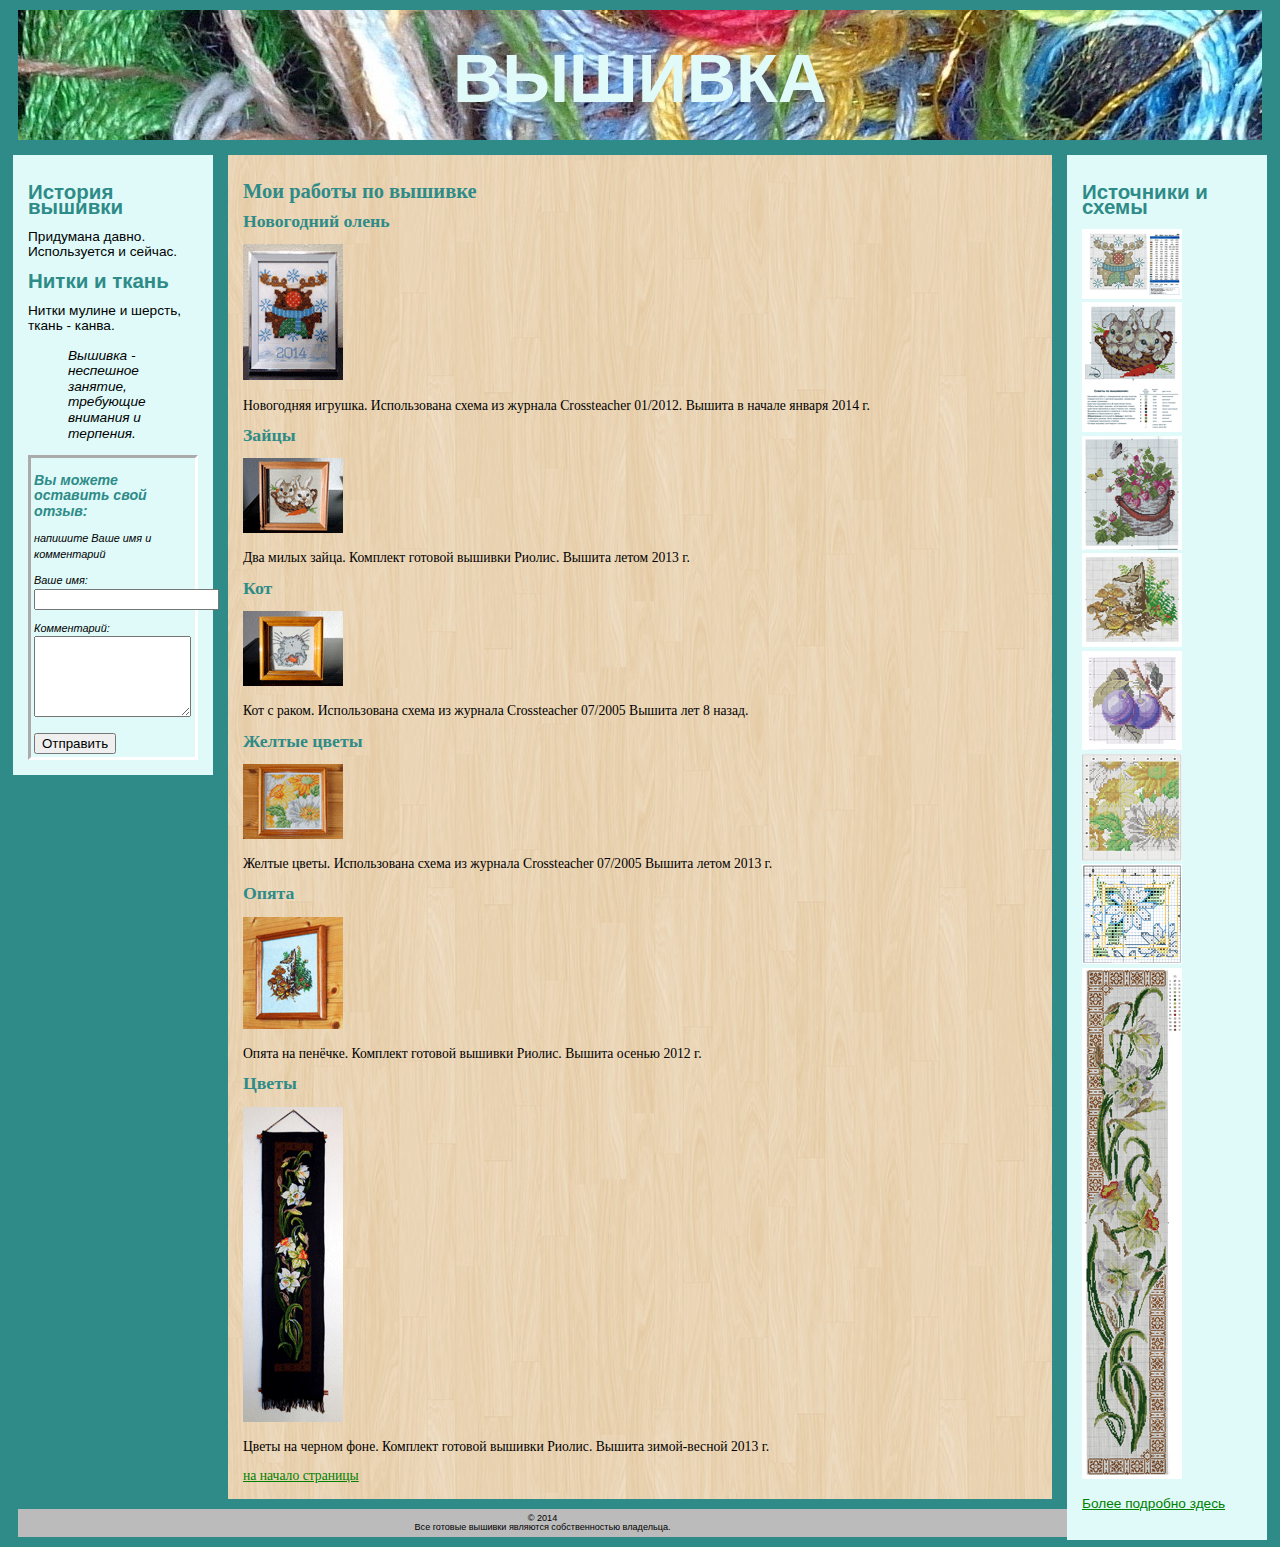
<file: index.html>
<!DOCTYPE html PUBLIC "-//W3C//DTD XHTML 1.0 Strict//EN" 
"http://www.w3.org/TR/xhtml1/DTD/xhtml1-strict.dtd">
<html xmlns="http://www.w3.org/1999/xhtml" lang="ru" xml:lang="ru">
  <head>
	  <meta http-equiv="Content-Type" content="text/html;charset=utf-8"/>
	  <title>  Вышивка крестом  </title>
	  <link type="text/css" href="вышивка.css" rel="stylesheet" />
  </head>
  
  <body>
    <div id="heads">
	   <h1> ВЫШИВКА  </h1>
	</div> 
	
	
    <div id="left">
         <h1> История вышивки </h1>
	       <p> Придумана давно. Используется и сейчас. </p>
         <h1> Нитки и ткань </h1>
           <p> Нитки мулине и шерcть, ткань - канва. </p>	 
		   <p> 
		   <blockquote>    Вышивка - неспешное занятие, требующие внимания и терпения. 
		   </blockquote>
		   </p>
		   
		   <div id="comment"> <h2> Вы можете оставить свой отзыв: </h2> 
		  напишите Ваше имя и комментарий 
		   <form action="http://    /   .php" method="POST">
		   <p> Ваше имя:  <input type="text" name="name" /> </p>
		   <p> Комментарий: 
		   <textarea name="comments" rows="5" cols="17"> </textarea> </p>
		   <input type="submit" value="Отправить" /> 
		     </form>
			 </div>
     </div> 	
	 
	  <div id="right">
       <h1> Источники и схемы </h1>
	     <img src="img/deer_s1.gif" alt="Олень" /> <br />
		 <img src="img/676_s1.gif" alt="Зайцы" />
		 <img src="img/873_s1.gif" alt="Земляника" />
		 <img src="img/875_s1.gif" alt="Опята" />
		 <img src="img/plum_s1.gif" alt="Слива" />
		 <img src="img/flowers_s1.gif" alt="Желтые цветы" />
		 <img src="img/pincushion_s1.gif" alt="Подушечка для игол" />
		 
		  <img src="img/842_s1.gif" alt="Цветы" />
			 
		   <a target= "_blank"  href="pages/sxem.html" title="Схемы и журналы"> 
	   <p> Более подробно здесь </p> </a>
      </div>
	 
    <div id="vishito">
     <h1>  Мои работы по вышивке  </h1>
       <h2> Новогодний олень </h2>
	       <a href="pages/olen.html">
              <img src="img/deer_r1.gif" alt="готовая вышивка" />
	       </a>
           <p> Новогодняя игрушка. Использована схема из журнала Crossteacher 01/2012. 
                 Вышита в начале января 2014 г. </p> 
				 
      <h2> Зайцы </h2>
	        <a href="pages/zay.html">
                <img src="img/676_r1.gif" alt="готовая вышивка"/>
		    </a>
            <p> Два милых зайца. Комплект готовой вышивки Риолис.
               Вышита летом 2013 г. </p> 
			   
	   <h2> Кот </h2>
	        <a href="pages/cot.html">
                <img src="img/cancer_r1.gif" alt="готовая вышивка"/>
		    </a>
            <p> Кот с раком. Использована схема из журнала Crossteacher 07/2005
               Вышита лет 8 назад. </p> 
			   	   
	   <h2> Желтые цветы </h2>
	        <a href="pages/gelcvet.html">
                <img src="img/flowers_r1.gif" alt="готовая вышивка"/>
		    </a>
            <p> Желтые цветы. Использована схема из журнала Crossteacher 07/2005
               Вышита летом 2013 г. </p> 
			   
		<h2> Опята </h2>
	        <a href="pages/opyta.html">
                <img src="img/875_r1.gif" alt="готовая вышивка"/>
		    </a>
            <p> Опята на пенёчке. Комплект готовой вышивки Риолис.
               Вышита осенью 2012 г. </p> 		   
			   	
	   	 <h2> Цветы </h2>
	        <a href="pages/cvet.html">
                <img src="img/842_r1.gif" alt="готовая вышивка"/>
		    </a>
            <p> Цветы на черном фоне. Комплект готовой вышивки Риолис.
               Вышита зимой-весной 2013 г. </p> 	   
			   
	   <a href="#heads"> на начало страницы </a>
	   </div>
	   
	   <div id="niz">
	      &copy; 2014 <br />
	      Все готовые вышивки являются собственностью владельца.
	   </div>

  </body>
</html>
</file>
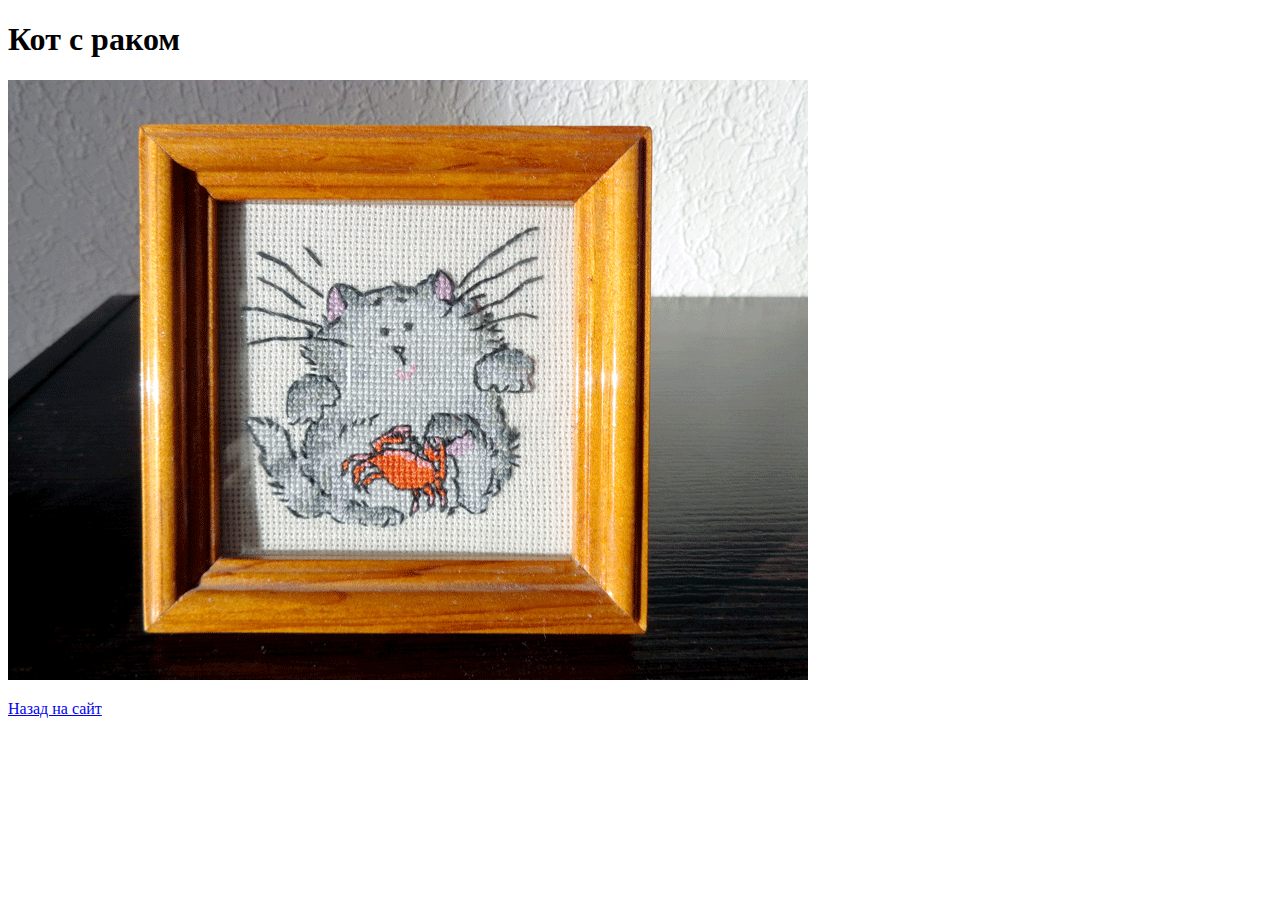
<file: pages/cot.html>
<!DOCTYPE html PUBLIC "-//W3C//DTD XHTML 1.0 Strict//EN" 
"http://www.w3.org/TR/xhtml1/DTD/xhtml1-strict.dtd">
<html xmlns="http://www.w3.org/1999/xhtml" lang="ru" xml:lang="ru">
  <head>
      <title>  Кот  </title>
	  <meta http-equiv="Content-Type" content="text/html;charset=utf-8"/>
  </head>
  
  <body>
         <h1> Кот с раком  </h1>
	       <p>  
           <img src="../img/cancer_r2.gif" alt="готовая вышивка" />
           </p>  
		  
		    <a href="../index.html"> Назад на сайт
        </a>
   </body>

</html>
</file>
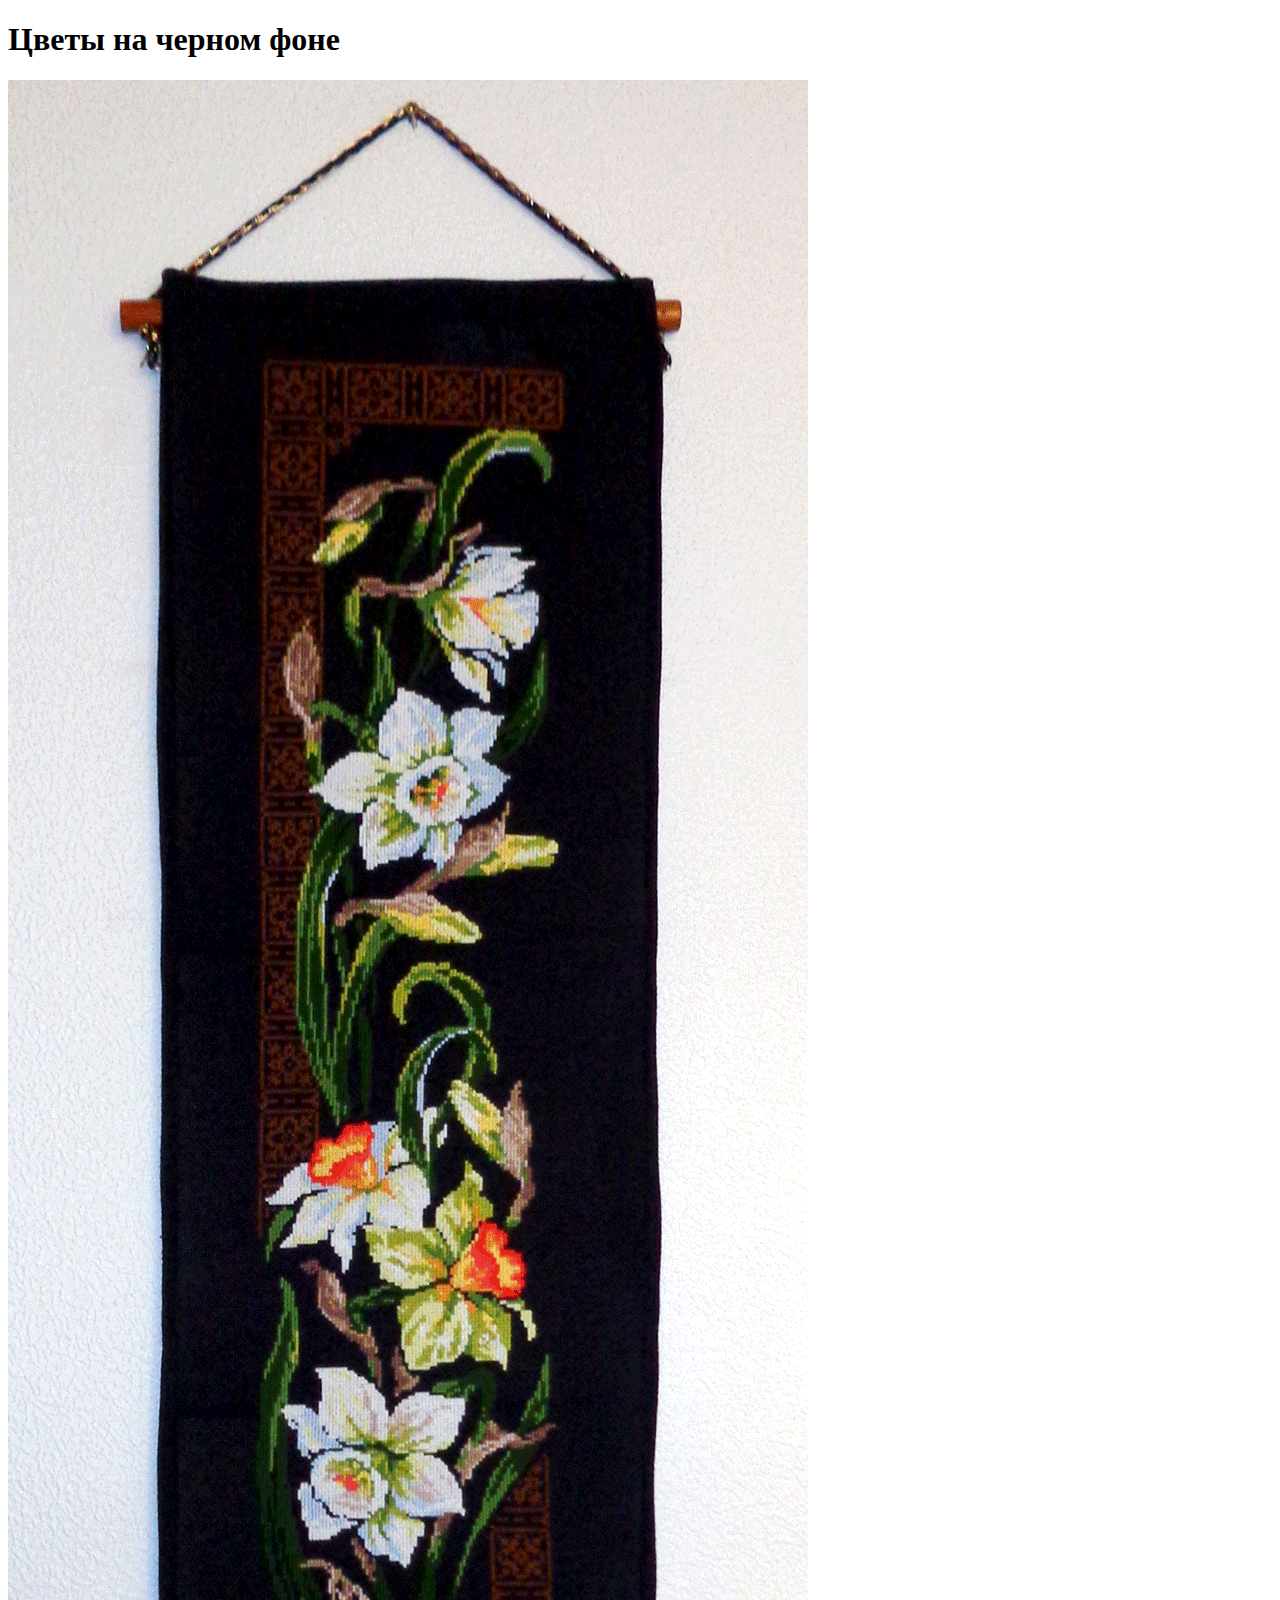
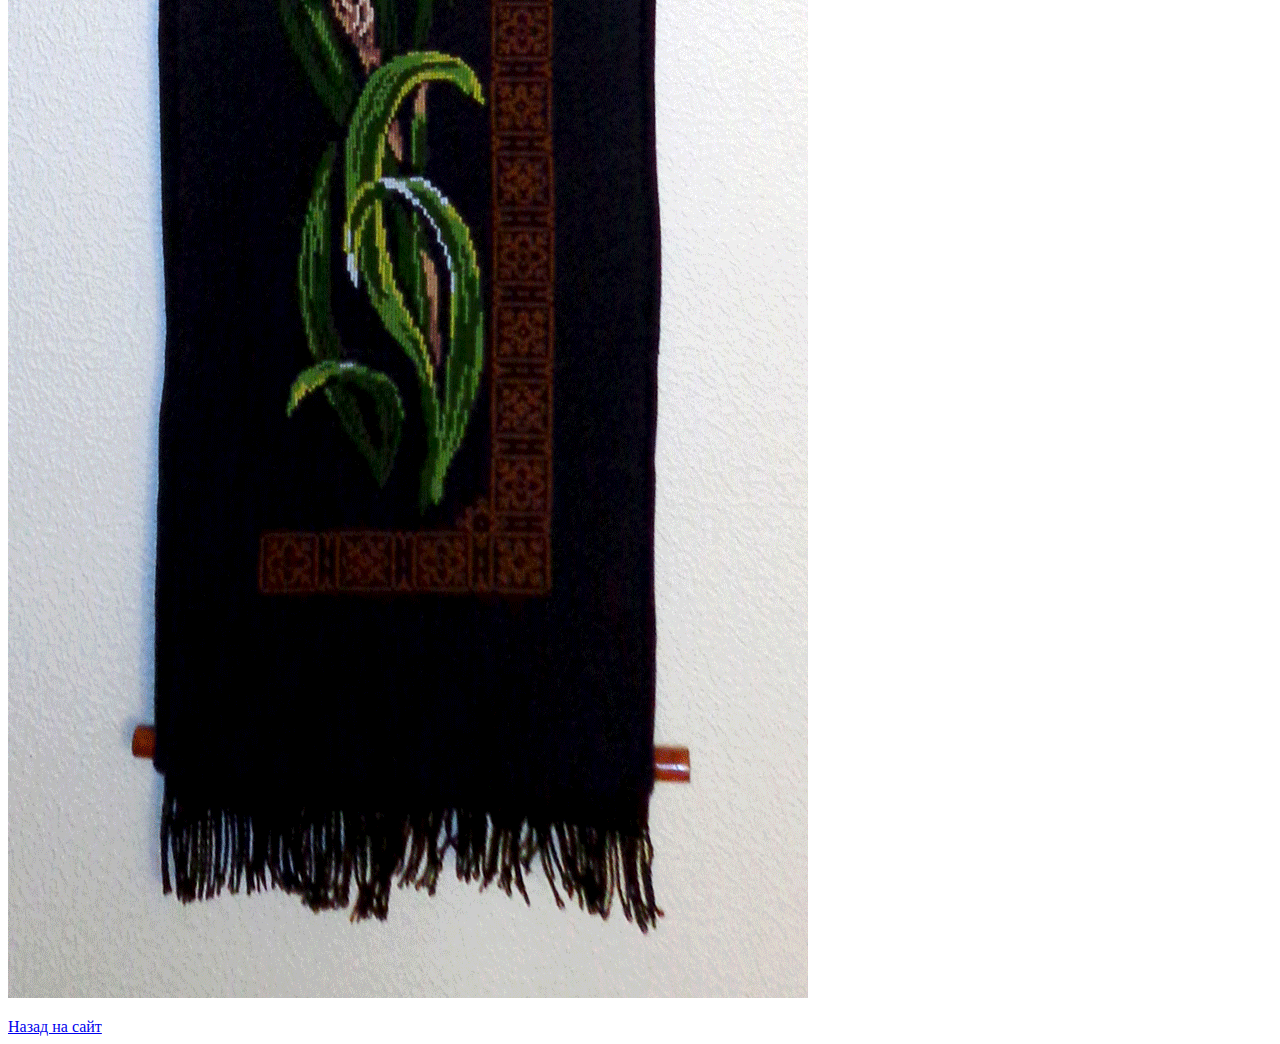
<file: pages/cvet.html>
<!DOCTYPE html PUBLIC "-//W3C//DTD XHTML 1.0 Strict//EN" 
"http://www.w3.org/TR/xhtml1/DTD/xhtml1-strict.dtd">
<html xmlns="http://www.w3.org/1999/xhtml" lang="ru" xml:lang="ru">
  <head>
      <title>  Цветы  </title>
	  <meta http-equiv="Content-Type" content="text/html;charset=utf-8"/>
  </head>
  
  <body>
         <h1> Цветы на черном фоне  </h1>
	       <p>  
           <img src="../img/842_r2.gif" alt="готовая вышивка" />
           </p>  
		  
		    <a href="../index.html"> Назад на сайт
        </a>
   </body>

</html>
</file>
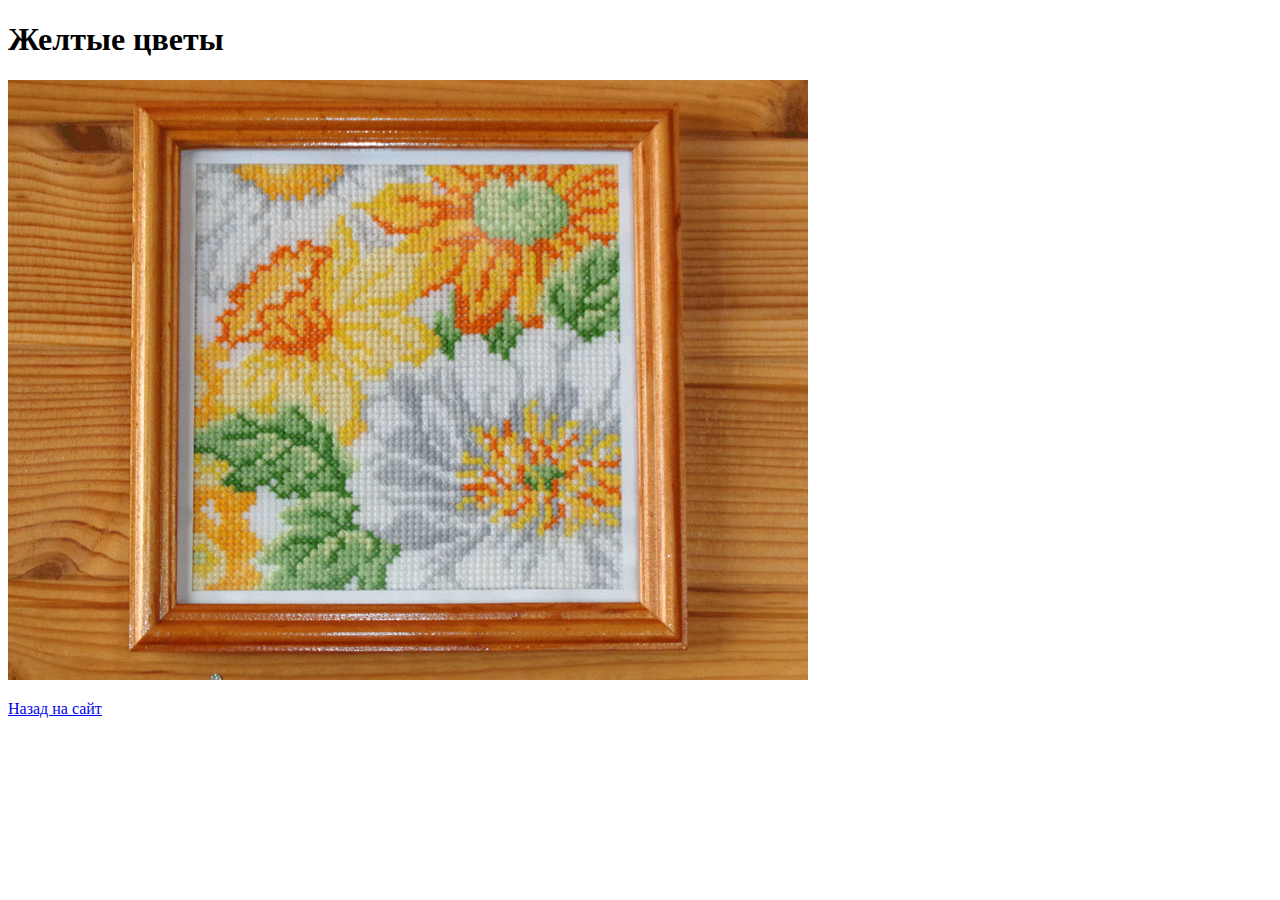
<file: pages/gelcvet.html>
<!DOCTYPE html PUBLIC "-//W3C//DTD XHTML 1.0 Strict//EN" 
"http://www.w3.org/TR/xhtml1/DTD/xhtml1-strict.dtd">
<html xmlns="http://www.w3.org/1999/xhtml" lang="ru" xml:lang="ru">
  <head>
      <title>  Цветы  </title>
	  <meta http-equiv="Content-Type" content="text/html;charset=utf-8"/>
  </head>
  
  <body>
         <h1> Желтые цветы  </h1>
	       <p>  
           <img src="../img/flowers_r2.gif" alt="готовая вышивка" />
           </p>  
		  
		    <a href="../index.html"> Назад на сайт
        </a>
   </body>

</html>
</file>
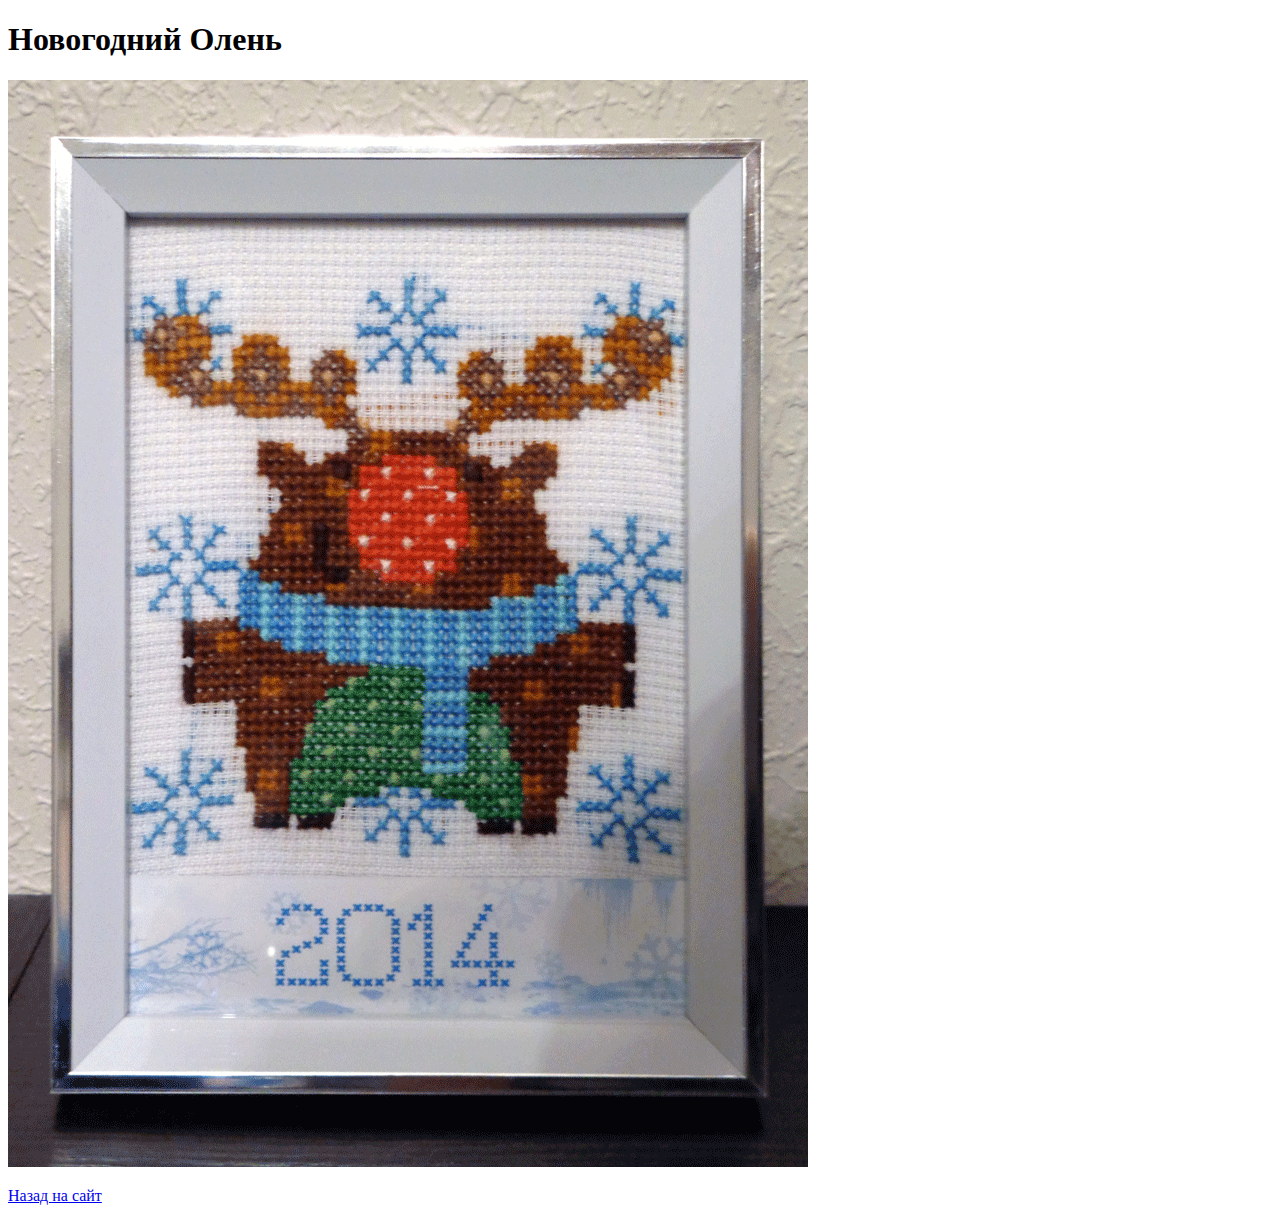
<file: pages/olen.html>
<!DOCTYPE html PUBLIC "-//W3C//DTD XHTML 1.0 Strict//EN" 
"http://www.w3.org/TR/xhtml1/DTD/xhtml1-strict.dtd">
<html xmlns="http://www.w3.org/1999/xhtml" lang="ru" xml:lang="ru">
  <head>
      <title>  Олень  </title>
	  <meta http-equiv="Content-Type" content="text/html;charset=utf-8"/>
  </head>
  
  <body>
         <h1> Новогодний Олень  </h1>
	       <p>  
           <img src="../img/deer_r2.gif" alt="готовая вышивка" />
           </p>  
		  
		    <a href="../index.html"> Назад на сайт
        </a>
   </body>

</html>
</file>
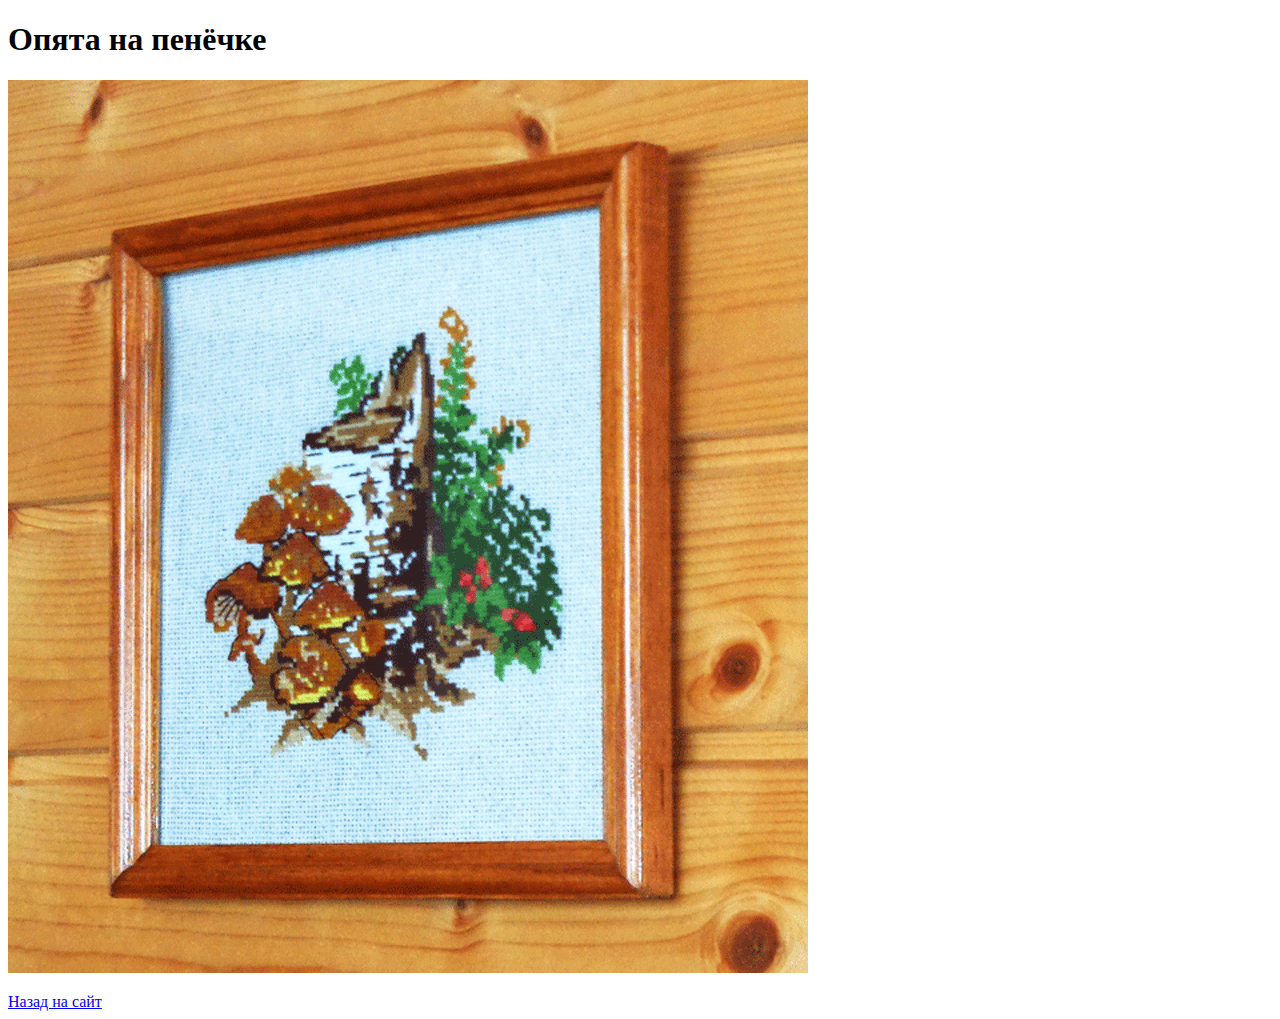
<file: pages/opyta.html>
<!DOCTYPE html PUBLIC "-//W3C//DTD XHTML 1.0 Strict//EN" 
"http://www.w3.org/TR/xhtml1/DTD/xhtml1-strict.dtd">
<html xmlns="http://www.w3.org/1999/xhtml" lang="ru" xml:lang="ru">
  <head>
      <title>  Опята  </title>
	  <meta http-equiv="Content-Type" content="text/html;charset=utf-8"/>
  </head>
  
  <body>
         <h1> Опята на пенёчке  </h1>
	       <p>  
           <img src="../img/875_r2.gif" alt="готовая вышивка" />
           </p>  
		  
		    <a href="../index.html"> Назад на сайт
        </a>
   </body>

</html>
</file>
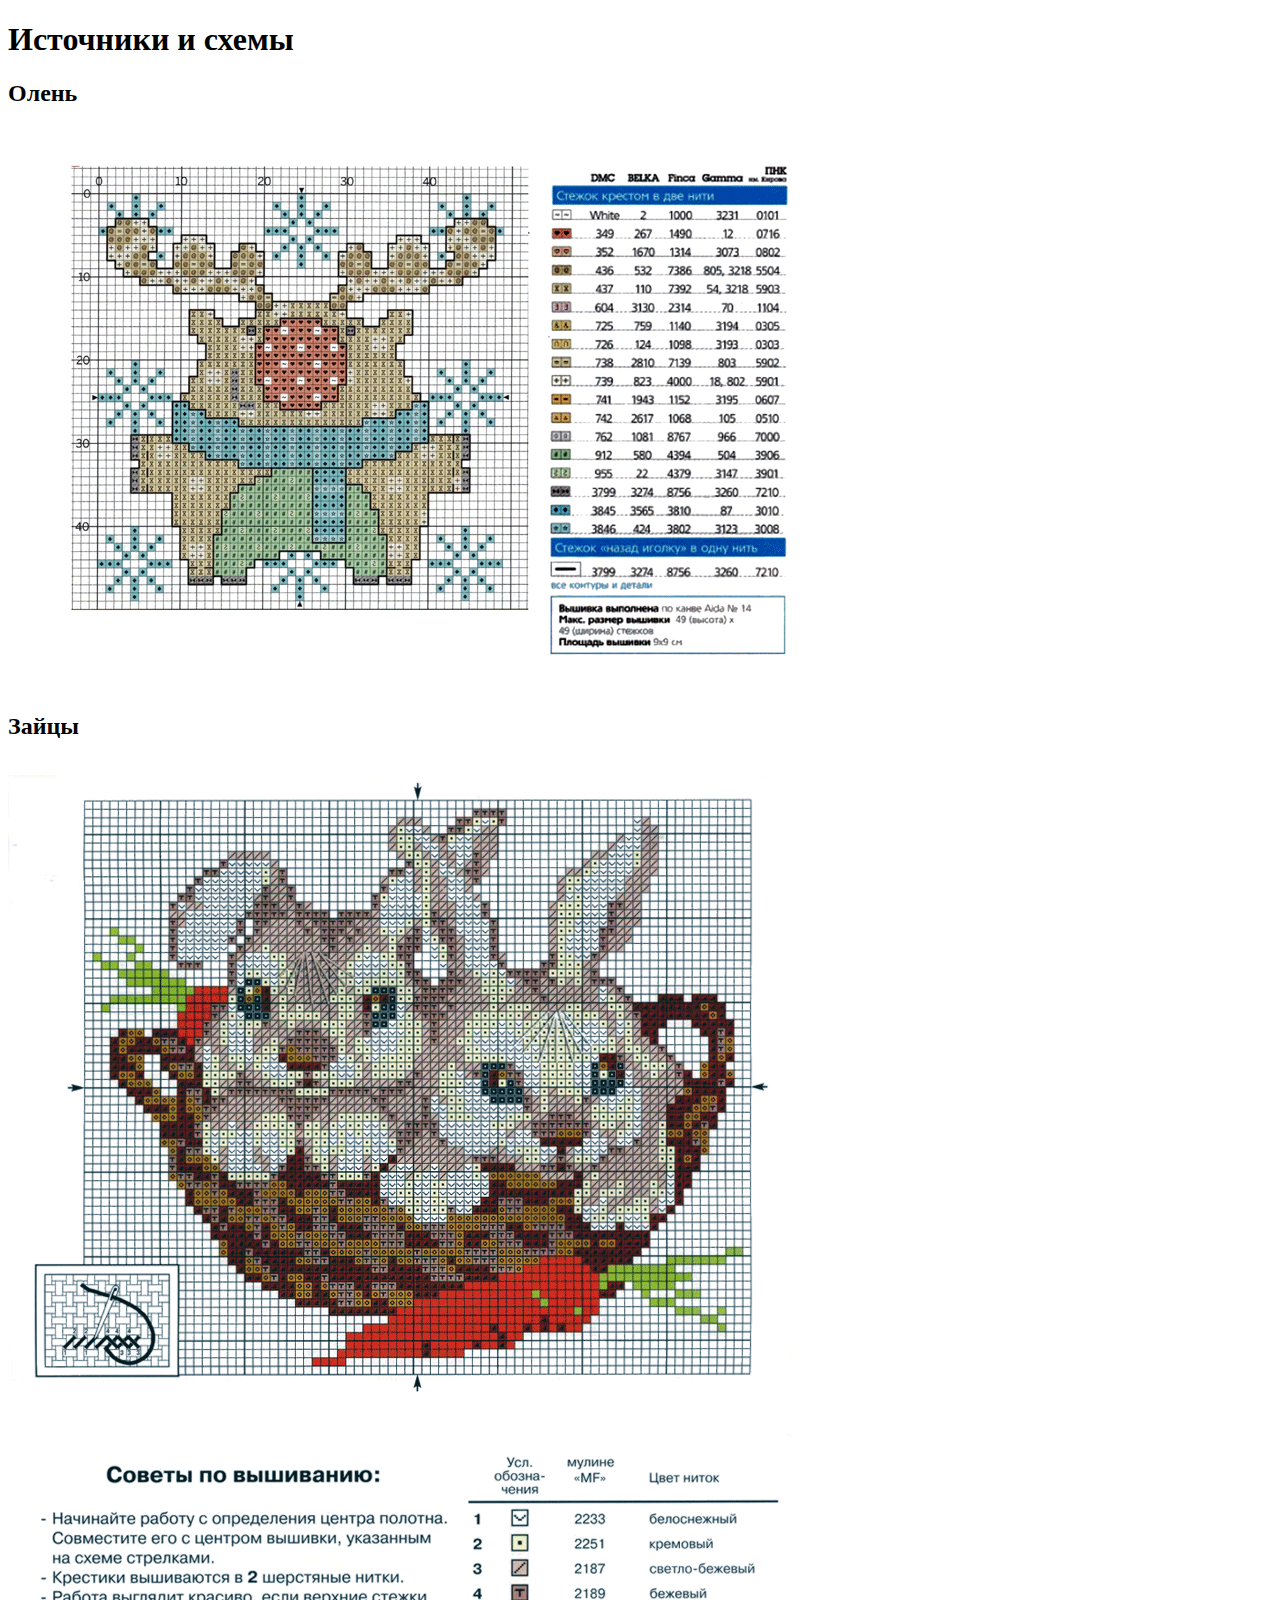
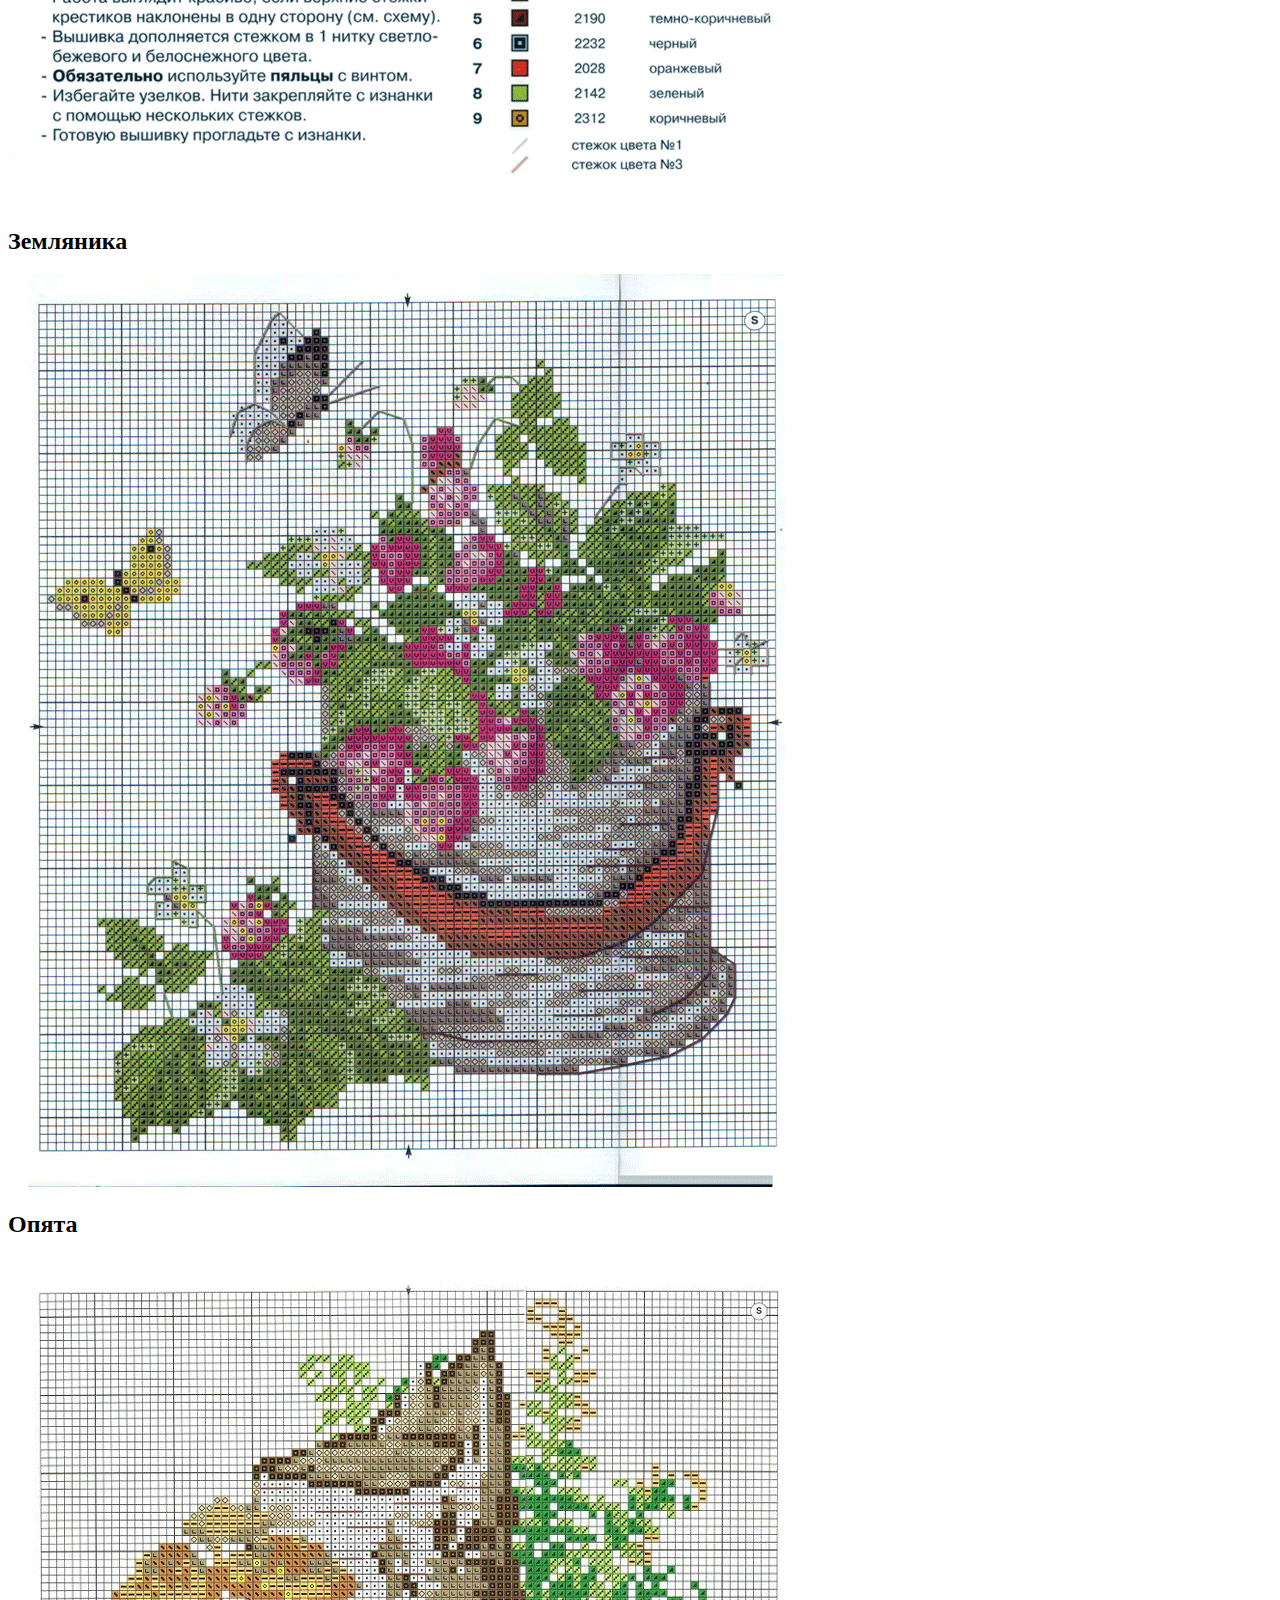
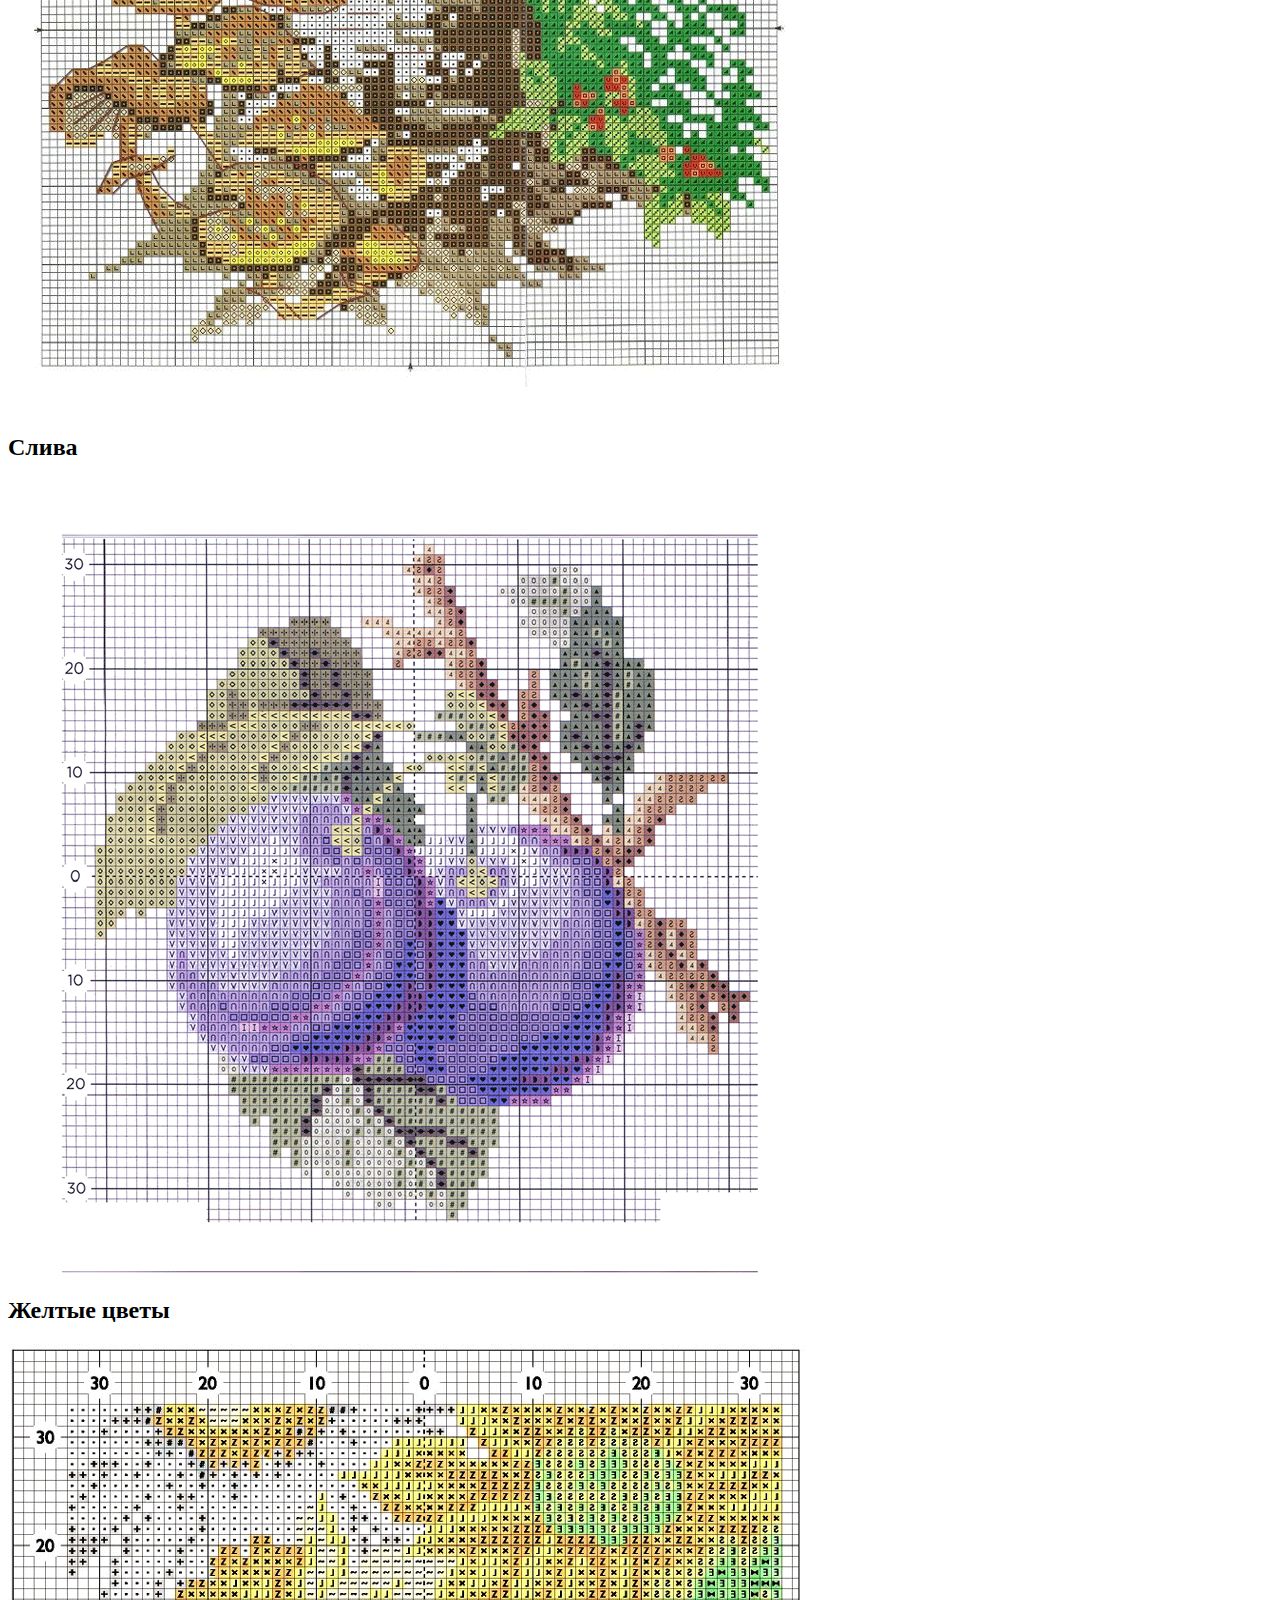
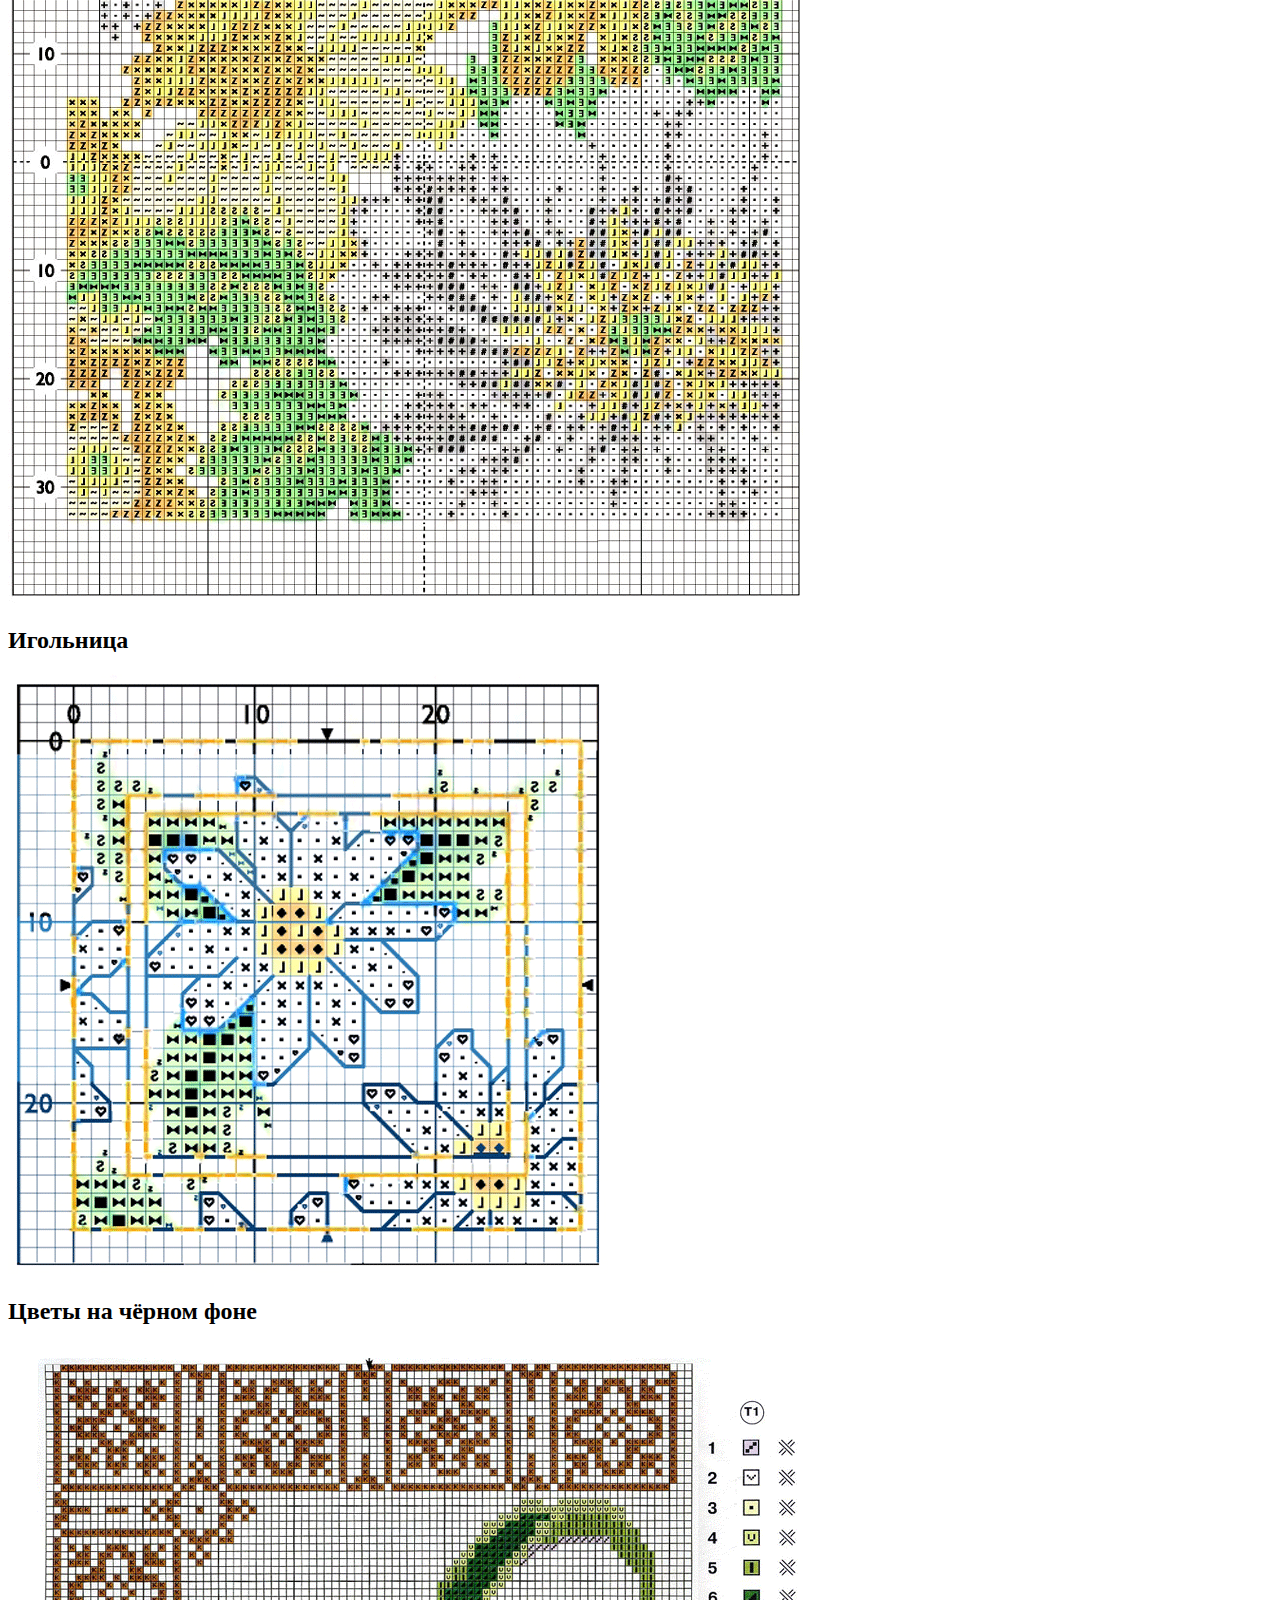
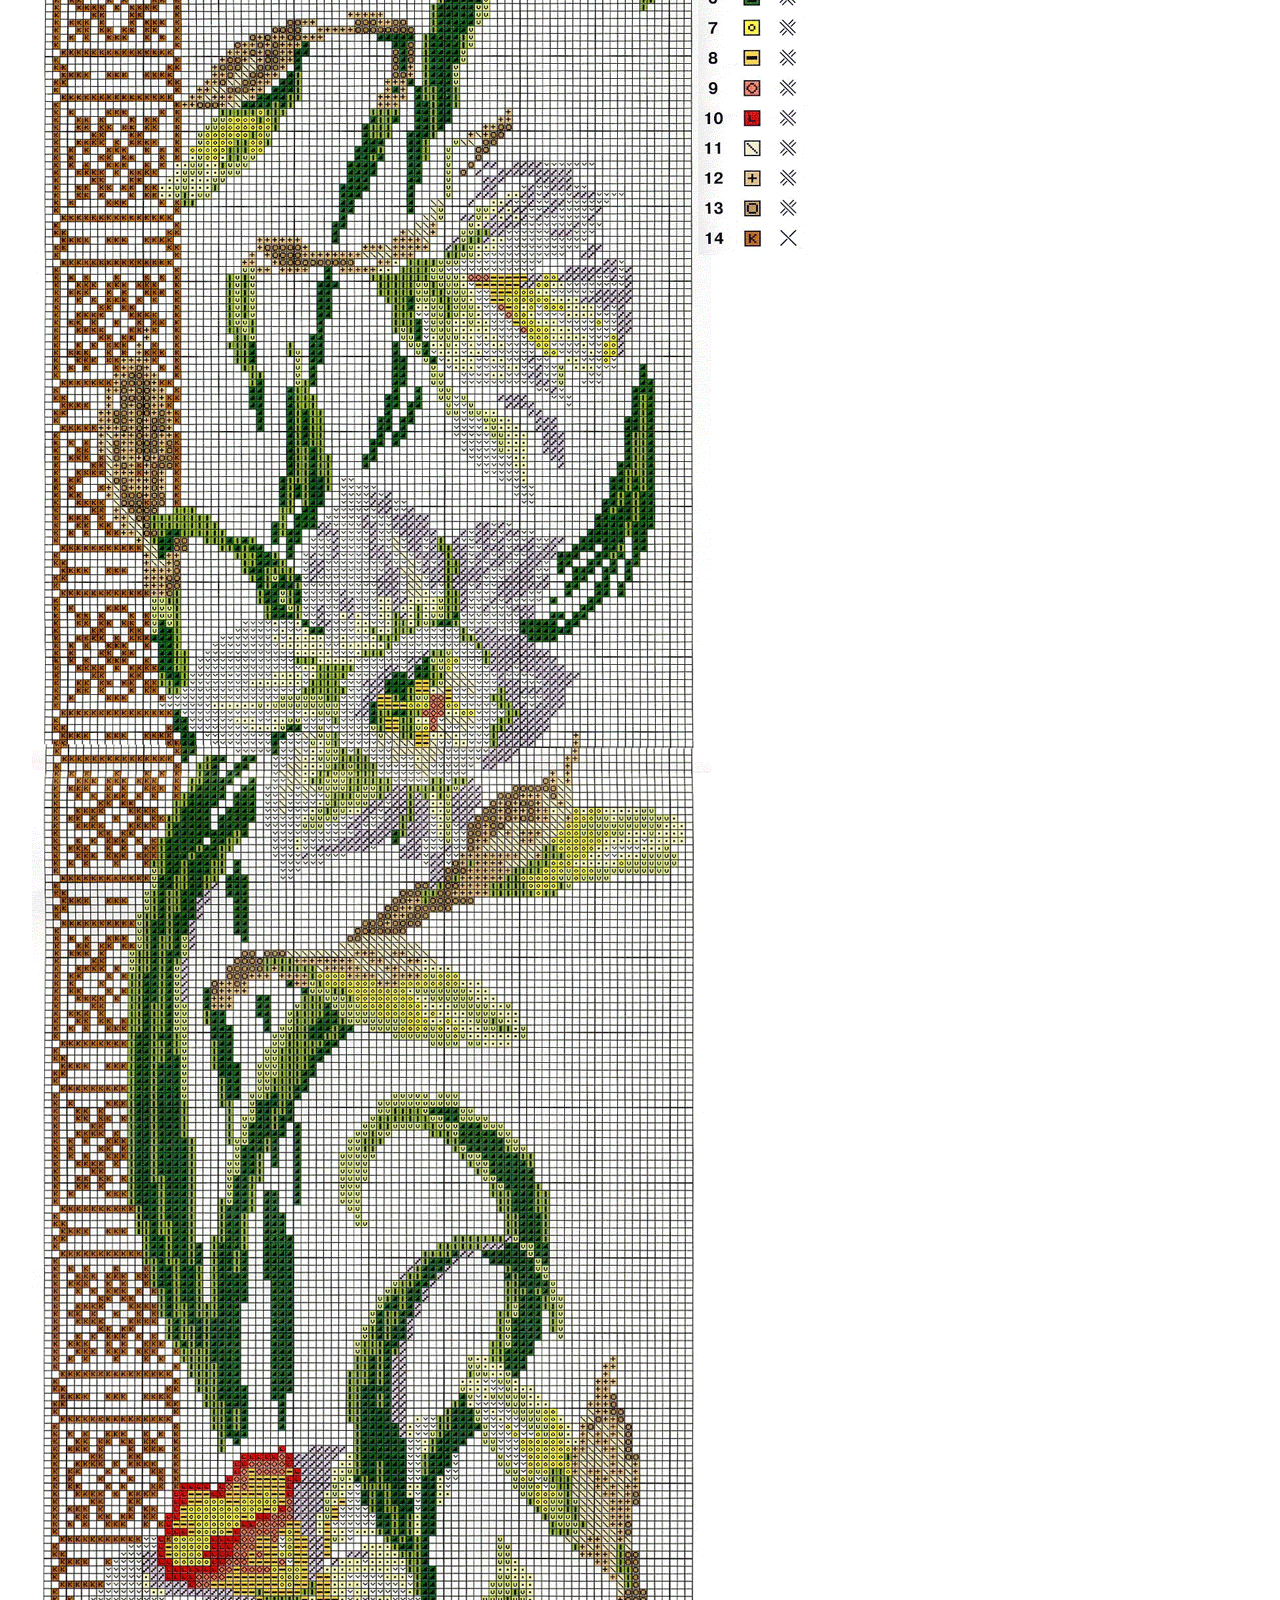
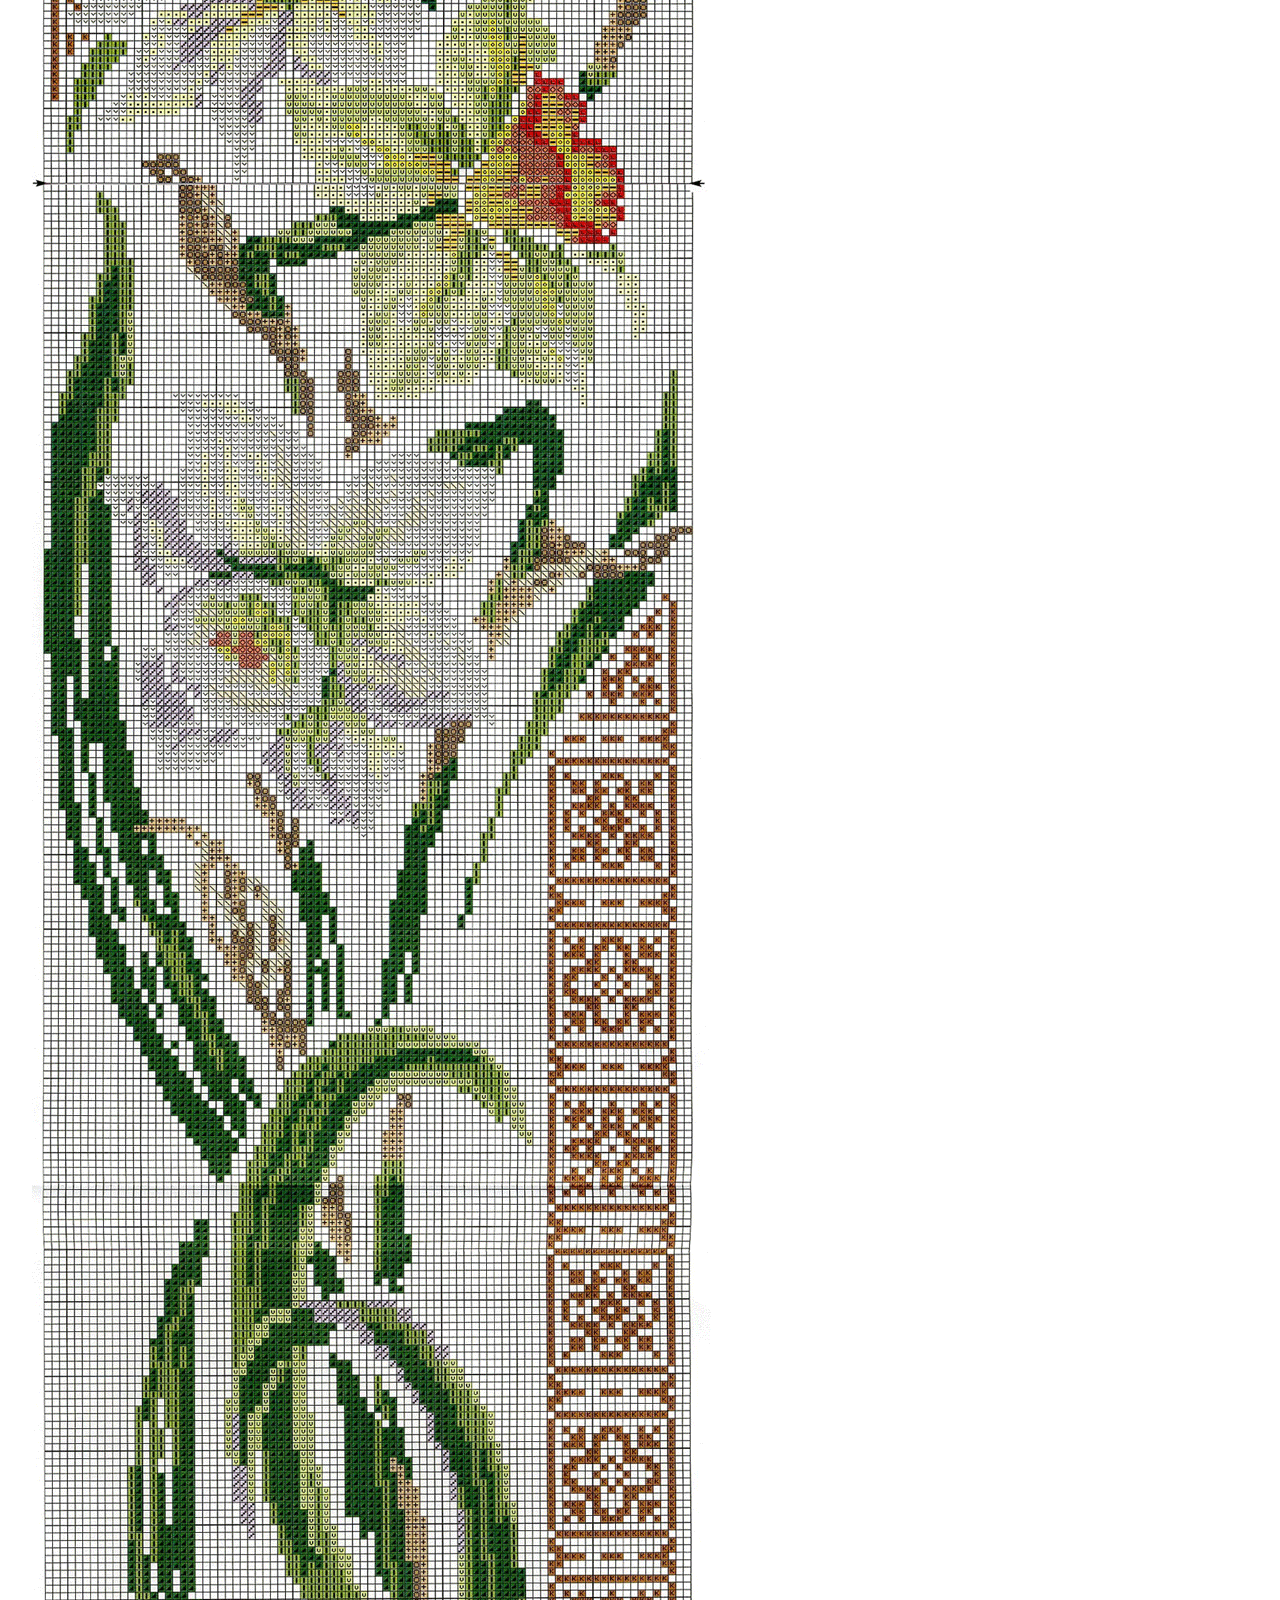
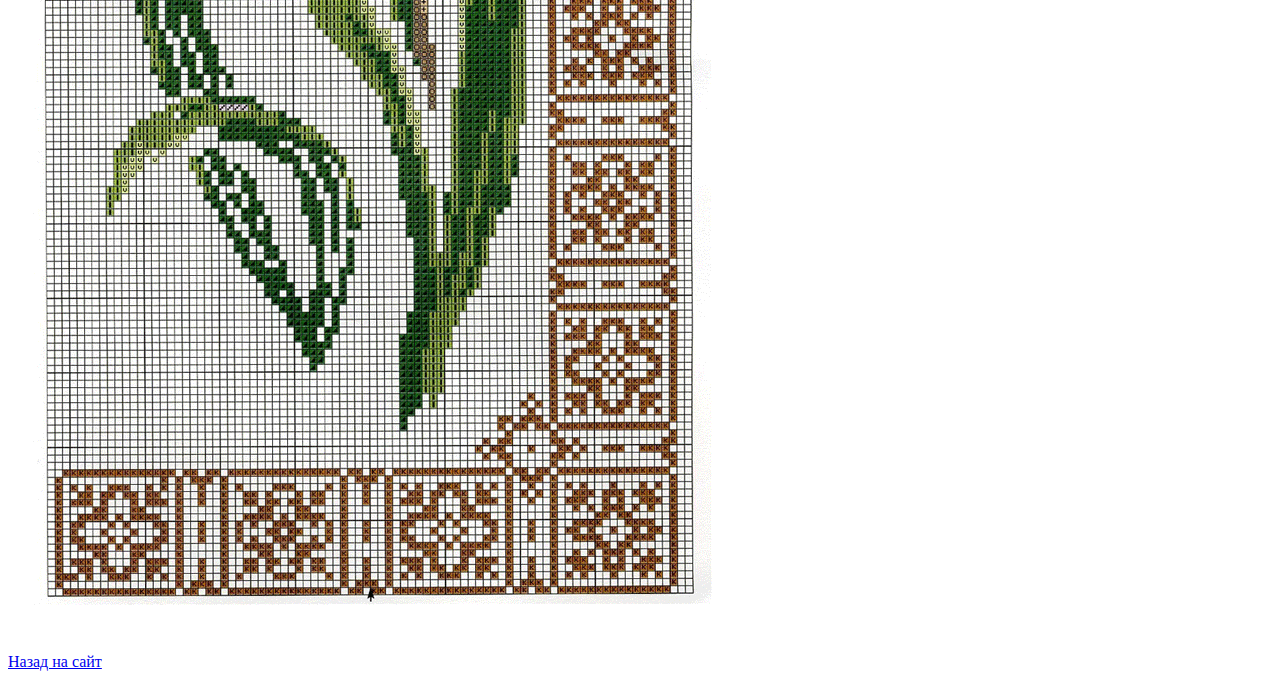
<file: pages/sxem.html>
<!DOCTYPE html PUBLIC "-//W3C//DTD XHTML 1.0 Strict//EN" 
"http://www.w3.org/TR/xhtml1/DTD/xhtml1-strict.dtd">
<html xmlns="http://www.w3.org/1999/xhtml" lang="ru" xml:lang="ru">
  <head>
      <title>  Схема  </title>
	  <meta http-equiv="Content-Type" content="text/html;charset=utf-8"/>
  </head>
  
  <body>
   <h1> Источники и схемы  </h1>
		 
		 <h2> Олень </h2>
	       <p>  
           <img src="../img/deer_s2.gif" alt="схема" />
           </p>  
		 <h2> Зайцы  </h2>
	       <p>  
           <img src="../img/676_s2.gif" alt="готовая вышивка" />
           </p>   
		  <h2> Земляника  </h2>
	       <p>  
           <img src="../img/873_s2.gif" alt="готовая вышивка" />
           </p>    
		   <h2> Опята  </h2>
	       <p>  
           <img src="../img/875_s2.gif" alt="готовая вышивка" />
           </p>   
		   
		   <h2> Слива  </h2>
	       <p>  
           <img src="../img/plum_s2.gif" alt="готовая вышивка" />
           </p>   
		   <h2> Желтые цветы  </h2>
	       <p>  
           <img src="../img/flowers_s2.gif" alt="готовая вышивка" />
           </p>   
		   <h2> Игольница  </h2>
	       <p>  
           <img src="../img/pincushion_s2.gif" alt="готовая вышивка" />
           </p>   
		   <h2> Цветы на чёрном фоне </h2>
	       <p>  
           <img src="../img/842_s2.gif" alt="готовая вышивка" />
           </p>   
		   
		   <a href="../index.html"> Назад на сайт
        </a>
   </body>

</html>
</file>
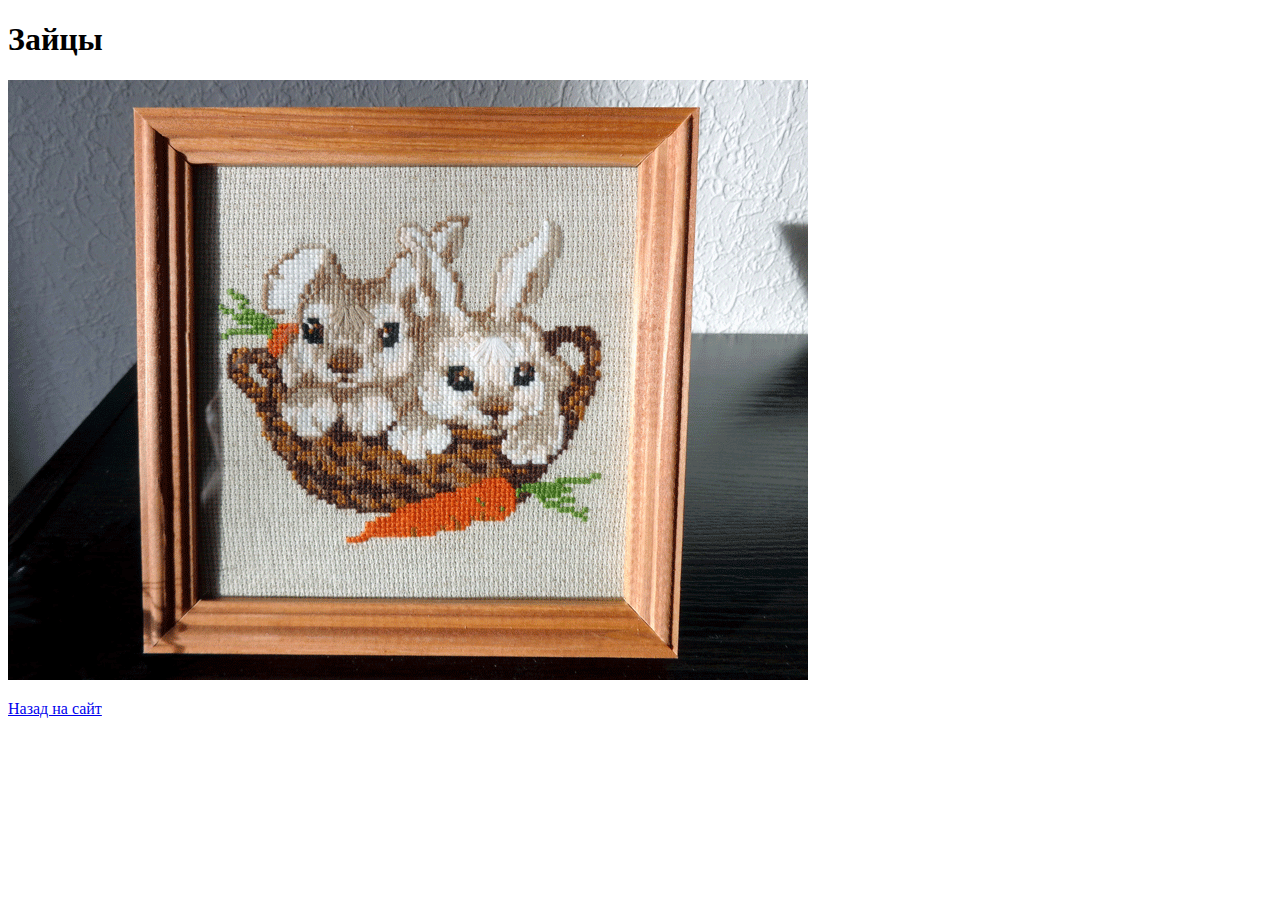
<file: pages/zay.html>
<!DOCTYPE html PUBLIC "-//W3C//DTD XHTML 1.0 Strict//EN" 
"http://www.w3.org/TR/xhtml1/DTD/xhtml1-strict.dtd">
<html xmlns="http://www.w3.org/1999/xhtml" lang="ru" xml:lang="ru">
  <head>
      <title>  Зайцы  </title>
	  <meta http-equiv="Content-Type" content="text/html;charset=utf-8"/>
  </head>
  
  <body>
         <h1> Зайцы  </h1>
	       <p>  
           <img src="../img/676_r2.gif" alt="готовая вышивка" />
           </p>  
		  
		    <a href="../index.html"> Назад на сайт
        </a>
   </body>

</html>
</file>
<file: вышивка.css>
body {font-size: small;
      font-family: Verdana, Helvetica, Arial, sans-serif;
      line-height: 1.2em;
      background-color: #2e8b88;}


#heads { background: url(img/floss_c1.jpg);
          color:  #dffa00;
          text-align: center;
             padding: 15px;
             margin: 10px;
             height: 100px; 
             font-size: 350%; }

#heads h1  { color:  #dffaf9; }

#left  { background: #dffaf9;
             font-size: 105%;
             padding: 15px;
             margin: 5px;
             width: 170px;
             float: left; }

#right  { background: #dffaf9;
             font-size: 105%;
             padding: 15px;
             margin: 5px; 
             width: 170px;
             float: right; }

#vishito { background: url(stitch/wood.jpg) ;
             font-family: Georgia, "Times New Roman", Times, serif;
             font-size: 105%;
             padding: 15px;
             margin: 10px; 
             margin: 15px 220px 10px 220px }  

#niz { background-color: #bbb;
        text-align: center;
        padding: 5px;
        margin: 10px;
        font-size: 70%;
        line-height: 1em;
        clear:  right;
        clear:  left;  }


h1, h2 {color: #2e8b88;}
h1 {font-size: 150%;}
h2 {font-size: 130%;}


a:link { color: green;}
a:visited { color: red;}
a:hover { color: yellow;}


blockquote {font-style : italic;}
#comment {font-style : italic;
           font-size: 0.8em;
           padding: 3px;
           border: 1px thin;
           border-style: inset; 
           border-color: white;}
</file>
